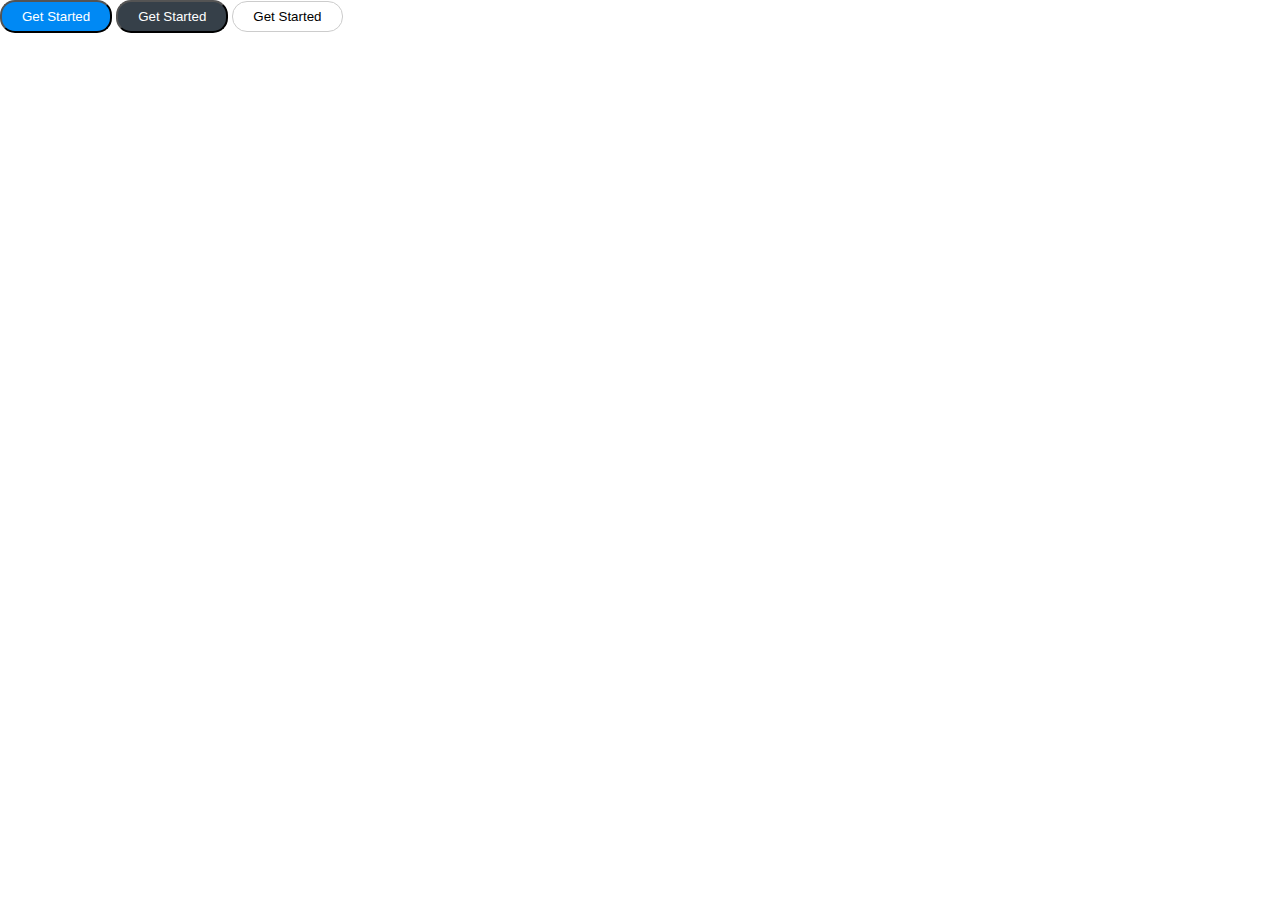
<file: components/botao-primario-secundario-outline/index.html>
<!DOCTYPE html>
<html lang="en">

<head>
    <meta charset="UTF-8">
    <meta name="viewport" content="width=device-width, initial-scale=1.0">
    <meta http-equiv="X-UA-Compatible" content="ie=edge">
    <link rel="stylesheet" href="css/style.css">
    <title></title>
</head>

<body>
    <header>

    </header>
    <main>

<button class="btn blue">Get Started</button>
<button class="btn black">Get Started</button>
<button class="btn transparente">Get Started</button>   

    </main>
    <footer>

    </footer>

</body>

</html>
</file>
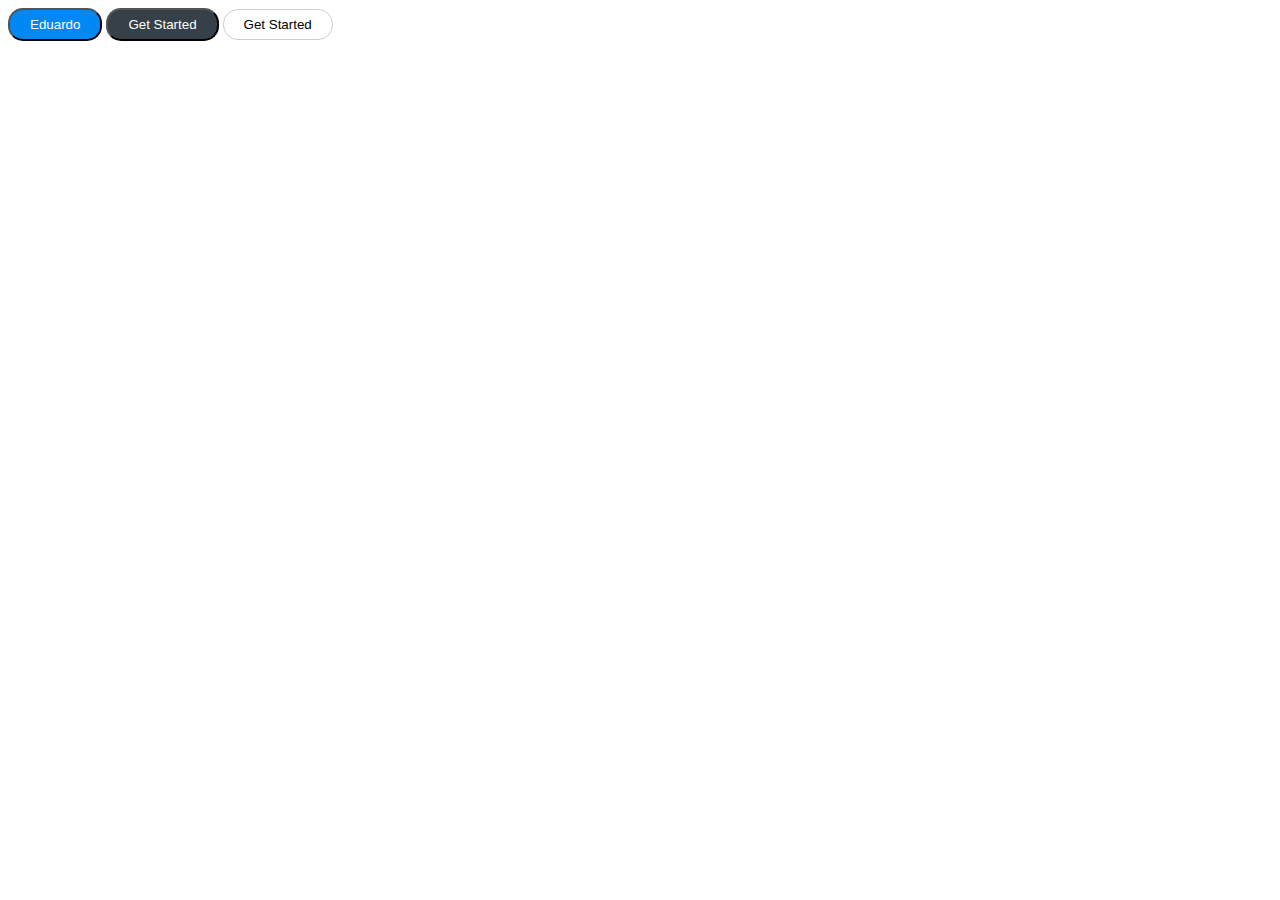
<file: components/botao-primario-secundario-outline/botao.html>
<!DOCTYPE html>
<html lang="pt">
    <head>
        <title></title>
        <meta charset="UTF-8">
        <meta name="viewport" content="width=device-width, initial-scale=1">
        <link href="css/botao.css" rel="stylesheet">
    </head>
    <body>

<button class="btn blue">Eduardo</button>
<button class="btn black">Get Started</button>
<button class="btn transparente">Get Started</button>   


    </body>
</html>
</file>
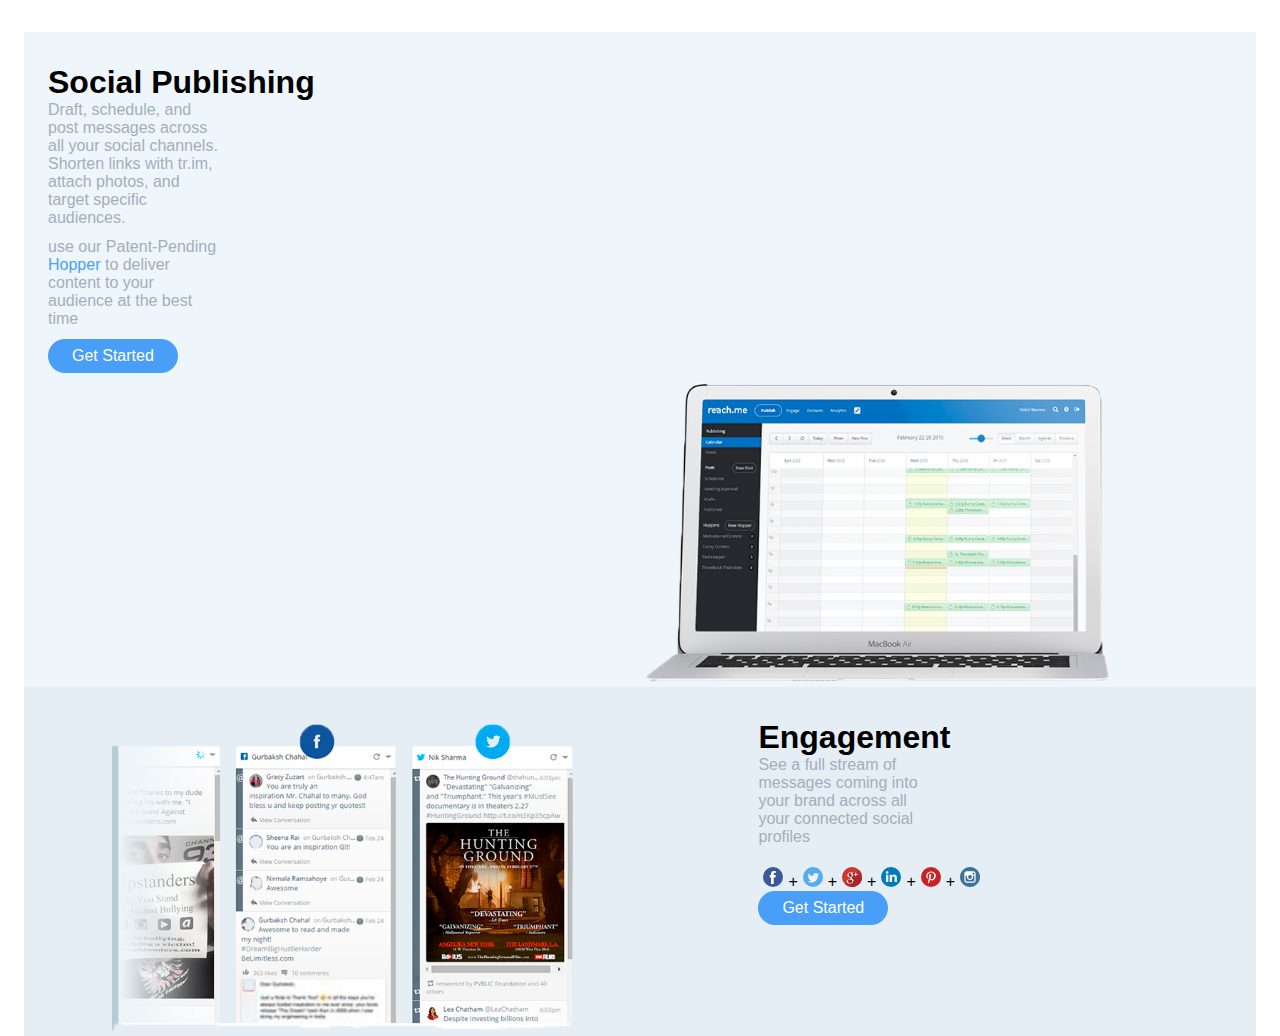
<file: components/feature/feature.html>
<!DOCTYPE html>
<html lang="pt-br">
<head>
    <meta charset="UTF-8">
    <meta name="viewport" content="width=device-width, initial-scale=1.0">
    <meta http-equiv="X-UA-Compatible" content="ie=edge">
    <title>Reach.me</title>
    <link rel="stylesheet" href="../feature/feature.css">
</head>
<body>
    <section class="feature">
        <div class="feature feature--lighter-gray">
            <div class="feature--div">
            <h1 class="feature__title">Social Publishing</h1>
            <p class="feature__text">
                Draft, schedule, and post messages across all your social channels. 
                Shorten links with tr.im, attach photos, and target specific audiences.
            </p>
            <p class="feature__text">
                use our Patent-Pending <a href="#" class="link">Hopper</a> to deliver content to your audience at the best time
            </p>
            <a href="#" class="button button--primary">Get Started</a>
        </div>
        <img src="notebook.png" alt="Imagem do bloco 'Social Publishing'" class="feature__icon notebook">
        </div>
        <div class="feature feature--reverse feature--darker-gray">
            <div class="feature--div">
            <h1 class="feature__title engagement">Engagement</h1>
            <p class="feature__text engagement">
               See a full stream of messages coming into your brand across all your connected social profiles
               </p>
            <ul class="feature__list">
                <li class="feature__item"><a href="#" class="link"><img src="facebook.svg" alt="Icone do Facebook" class="feature__social-media"></a>+</li>
                <li class="feature__item"><a href="#" class="link"><img src="twitter.svg" alt="Icone do Instagram" class="feature__social-media"></a>+</li>
                <li class="feature__item"><a href="#" class="link"><img src="google-plus.svg" alt="Icone do Google Plus" class="feature__social-media"></a>+</li>
                <li class="feature__item"><a href="#" class="link"><img src="linkedin.svg" alt="Icone do LinkedIn" class="feature__social-media"></a>+</li>
                <li class="feature__item"><a href="#" class="link"><img src="pinterest.svg" alt="" class="feature__social-media"></a>+</li>
                <li class="feature__item"><a href="#" class="link"><img src="instagram.svg" alt="" class="feature__social-media"></a></li>
            </ul>
            <a href="#" class="button button--primary">Get Started</a>
        </div>
        <img src="social-medias.png" alt="Imagem demonstrativa das redes sociais" class="feature__icon social-medias">
        
        </div>
        
    </section>
</body>
</html>
</file>
<file: components/botao-primario-secundario-outline/css/style.css>
*, *::before,*::after{
    margin: 0;
    padding: 0;
    box-sizing: border-box;
    outline: none;
    list-style: none;
}
html, body{
    height: 100%;
    width: 100%;
}

.btn {
    border-radius: 15px;
    padding: 7px 20px;
    }

.transparente {

    background-color: transparent;
    border: 1px solid #ccc;
}

.blue {

background-color: #0089f4;
color: white;

}

.black {

background-color: #364049;
color: white;


}
</file>
<file: components/botao-primario-secundario-outline/css/botao.css>
.btn {
    border-radius: 15px;
    padding: 7px 20px;
    }

.transparente {

    background-color: transparent;
    border: 1px solid #ccc;
}

.blue {

background-color: #0089f4;
color: white;

}

.black {

background-color: #364049;
color: white;


}
</file>
<file: components/feature/feature.css>
*{
    margin: 0;
    padding: 0;
    box-sizing: border-box;
    outline: none;

}

html, body{
    width: 100%;
    height: 100%;
    font-family: 'Mukta Malar', sans-serif;
}

.feature{
    display: flex;
    flex-direction: column;
    padding: 2rem 1.5rem 0;
}

/*Blocos*/
.feature--reverse{
    flex-direction: row-reverse;
}

.feature--white{
    background-color: #fff;
}

.feature--lighter-gray{
    background-color: #eef6fb;
}

.feature--darker-gray{
    background-color: #e5eef5;
}

.feature--div{
    width: 40%;
   
    
}


/*Elementos*/

.feature__title{    
    font-size: 2rem;
    margin: 0;
}

.feature__text{
    width: 175px;

    color: #a2aebb;
    margin: 0 0 0.7rem;
}


.feature__icon{
    align-self: flex-end;

}

.link{
    color: #499ef7;
    text-decoration: none;
}

.button{
    box-sizing: border-box;
    display: inline-block;
    padding: .5rem 1.5rem;
    -webkit-border-radius: 25px;
    -moz-border-radius: 25px;
    border-radius: 25px;
    text-align: center;
    text-decoration: none;
}

.button--primary{
    color: white;
    background: #499ef7;
}

.feature__list{
    display: flex;
    flex-direction: row;
    list-style: none;
}

.feature__social-media{
    width: 30px;
    height: 30px;
    padding-top: 10px
}

.engagement{
    margin-right: 200   px;
}

/*Imagem*/

.notebook{
    width: 40%;
    height: 40%;
    margin: 0 10% 0 0;
    padding: 5px;
}

.social-medias{
    width: 40%;
    height: 40%;
    margin: 0 15% 0 0;
    padding: 5px;
}
</file>
